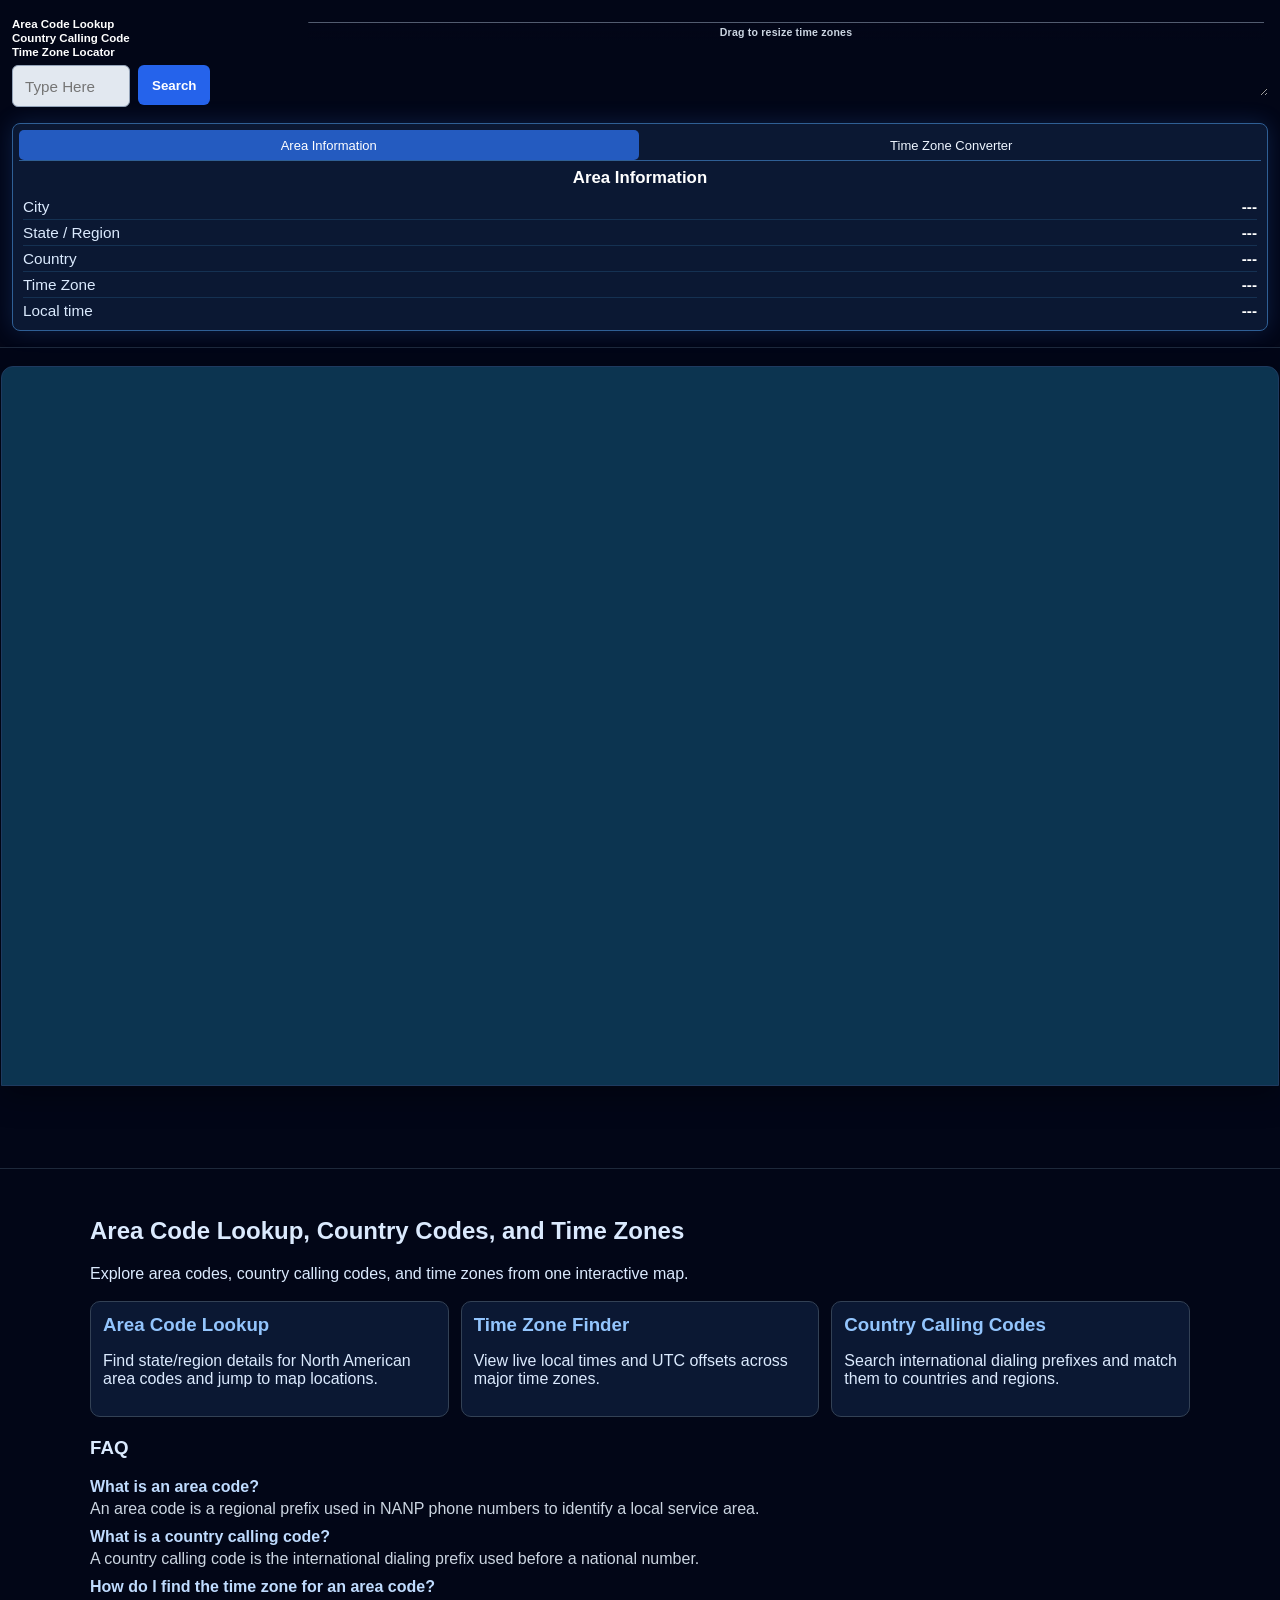
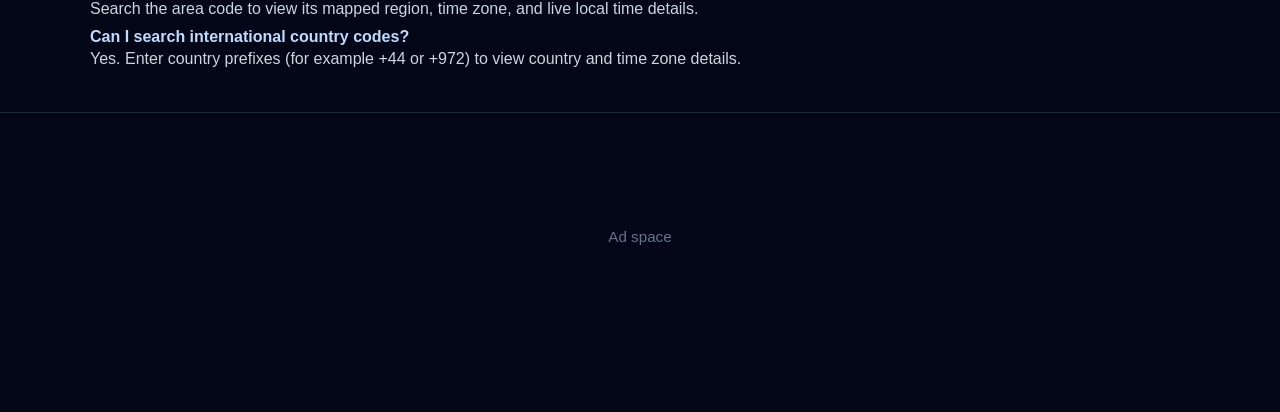
<file: index.html>
<!DOCTYPE html>
<html lang="en">
<head>
  <meta charset="UTF-8" />
  <meta name="viewport" content="width=device-width, initial-scale=1.0" />
    <meta name="google-site-verification" content="AckQtOd3tchXofUEFiiydMsB1hCQWhpBwoNesFtp4YI" />

  <title>Area Code Lookup | Country Codes, Time Zones & Interactive Map</title>
  <meta
    name="description"
    content="Search area codes and country calling codes with AreaCode Atlas. Find cities, states, regions, time zones, and locations on an interactive map."
  />

  <link
    rel="stylesheet"
    href="https://cdn.maptiler.com/maptiler-sdk-js/latest/maptiler-sdk.css"
  />

  <link rel="stylesheet" href="styles.css?v=compact-20260906" />
</head>

<body>
  <section class="top-section">
    <div class="top-left">
      <header>
        <h1>Area Code Lookup<br>Country Calling Code<br>Time Zone Locator</h1>
      </header>

      <form class="search" id="searchForm">
        <input
          id="areaSearch"
          type="text"
          placeholder="Type Here"
          autocomplete="off"
        />
        <button type="submit">Search</button>
      </form>

      <div class="status-message" id="statusMessage"></div>
    </div>

    <div class="timezone-wrap" id="timezoneWrap">
      <div class="timezone-grid" id="timezoneGrid"></div>
      <div
        class="timezone-resize-handle"
        id="timezoneResizeHandle"
        role="separator"
        aria-orientation="vertical"
        aria-label="Drag to resize time zones"
        title="Drag to resize time zones"
      >
        Drag to resize time zones
      </div>
    </div>

    <aside class="info-panel">
      <h2>Area Information</h2>

      <div class="info-row">
        <span>City</span>
        <strong id="infoCity">---</strong>
      </div>

      <div class="info-row">
        <span>State / Region</span>
        <strong id="infoRegion">---</strong>
      </div>

      <div class="info-row">
        <span>Country</span>
        <strong id="infoCountry">---</strong>
      </div>

      <div class="info-row">
        <span>Time Zone</span>
        <strong id="infoTimeZone">---</strong>
      </div>

      <div class="info-row">
        <span>Local time</span>
        <strong id="infoCountryCode">---</strong>
      </div>
    </aside>
  </section>

  <main class="map-section">
    <div id="map"></div>
  </main>

  <section class="seo-section">
    <div class="seo-content">
      <h2>Area Code Lookup, Country Codes, and Time Zones</h2>
      <p class="seo-lead">
        Explore area codes, country calling codes, and time zones from one interactive map.
      </p>
      <div class="seo-cards">
        <article class="seo-card">
          <h3>Area Code Lookup</h3>
          <p>Find state/region details for North American area codes and jump to map locations.</p>
        </article>
        <article class="seo-card">
          <h3>Time Zone Finder</h3>
          <p>View live local times and UTC offsets across major time zones.</p>
        </article>
        <article class="seo-card">
          <h3>Country Calling Codes</h3>
          <p>Search international dialing prefixes and match them to countries and regions.</p>
        </article>
      </div>

      <h3>FAQ</h3>
      <dl class="faq-list">
        <dt>What is an area code?</dt>
        <dd>An area code is a regional prefix used in NANP phone numbers to identify a local service area.</dd>
        <dt>What is a country calling code?</dt>
        <dd>A country calling code is the international dialing prefix used before a national number.</dd>
        <dt>How do I find the time zone for an area code?</dt>
        <dd>Search the area code to view its mapped region, time zone, and live local time details.</dd>
        <dt>Can I search international country codes?</dt>
        <dd>Yes. Enter country prefixes (for example +44 or +972) to view country and time zone details.</dd>
      </dl>
    </div>
  </section>

  <section class="ad-space">
    <div class="ad-placeholder">
      <p>Ad space</p>
    </div>
  </section>

  <script src="https://cdn.maptiler.com/maptiler-sdk-js/latest/maptiler-sdk.umd.min.js"></script>
  <script src="areacode.js?v=times-under-cities-20260906"></script>
  <script>
    (() => {
      "use strict";

      const PANEL_TIME_ZONE_BY_LABEL = {
        hawaii: "Pacific/Honolulu",
        alaska: "America/Anchorage",
        pacific: "America/Los_Angeles",
        mountain: "America/Denver",
        central: "America/Chicago",
        eastern: "America/New_York",
        atlantic: "America/Halifax",
        newfoundland: "America/St_Johns"
      };

      function formatLocalTime(timeZone) {
        try {
          return new Intl.DateTimeFormat("en-US", {
            timeZone,
            hour: "2-digit",
            minute: "2-digit",
            second: "2-digit",
            hour12: true
          })
            .format(new Date())
            .replace(/^24:/, "00:");
        } catch (error) {
          return "---";
        }
      }

      function getPanelTimeZone() {
        const timezoneValue = document.getElementById("infoTimeZone")?.textContent.trim();
        if (timezoneValue && timezoneValue !== "---" && !/^multiple$/i.test(timezoneValue)) {
          if (timezoneValue.includes("/")) {
            return timezoneValue;
          }

          const normalizedLabel = timezoneValue.toLowerCase();
          if (PANEL_TIME_ZONE_BY_LABEL[normalizedLabel]) {
            return PANEL_TIME_ZONE_BY_LABEL[normalizedLabel];
          }

          const matchingCard = Array.from(document.querySelectorAll(".timezone-card")).find((card) => {
            const cardName = card.querySelector(".timezone-card-name")?.textContent.trim();
            return cardName?.toLowerCase() === normalizedLabel;
          });

          if (matchingCard?.dataset?.tz) {
            return matchingCard.dataset.tz;
          }
        }

        const activeCard = document.querySelector(".timezone-card.is-active");
        return activeCard?.dataset?.tz || "";
      }

      function updateInfoPanelLocalTime() {
        const localTimeValue = document.getElementById("infoCountryCode");
        if (!localTimeValue) return;

        const timeZone = getPanelTimeZone();
        if (!timeZone) {
          localTimeValue.removeAttribute("data-timezone");
          localTimeValue.textContent = "---";
          return;
        }

        localTimeValue.setAttribute("data-timezone", timeZone);
        localTimeValue.textContent = formatLocalTime(timeZone);
      }

      function startInfoPanelLocalTime() {
        const timezoneValue = document.getElementById("infoTimeZone");
        const timezoneGrid = document.getElementById("timezoneGrid");

        if (timezoneValue) {
          new MutationObserver(updateInfoPanelLocalTime).observe(timezoneValue, {
            childList: true,
            characterData: true,
            subtree: true
          });
        }

        if (timezoneGrid) {
          new MutationObserver(updateInfoPanelLocalTime).observe(timezoneGrid, {
            attributes: true,
            subtree: true,
            attributeFilter: ["class"]
          });
        }

        updateInfoPanelLocalTime();
        setInterval(updateInfoPanelLocalTime, 1000);
      }

      if (document.readyState === "loading") {
        document.addEventListener("DOMContentLoaded", startInfoPanelLocalTime);
      } else {
        startInfoPanelLocalTime();
      }
    })();
  </script>

</body>
</html>
</file>
<file: styles.css>
* {
  box-sizing: border-box;
}

html,
body {
  margin: 0;
  min-height: 100%;
  font-family: Arial, Helvetica, sans-serif;
  background: #020617;
  color: #ffffff;
}

body {
  min-height: 1300px;
  overflow-x: hidden;
}

/* =========================
   TOP HEADER SECTION
========================= */

.top-section {
  display: grid;
  grid-template-columns: 240px minmax(700px, 1fr) 320px;
  gap: 16px;
  align-items: start;
  padding: 18px 12px 16px;
  background: #020617;
  border-bottom: 1px solid #1e293b;
}

.top-left {
  min-width: 0;
}

header h1 {
  margin: 0 0 6px;
  font-size: clamp(0.6rem, 0.9vw, 1rem);
  line-height: 1.2;
  font-weight: 800;
  color: #ffffff;
  white-space: normal;
  overflow: visible;
  text-overflow: clip;
}

header p {
  margin: 0 0 16px;
  font-size: 0.95rem;
  color: #e2e8f0;
}

/* =========================
   SEARCH
========================= */

.search {
  display: flex;
  flex-direction: row;
  align-items: flex-start;
  gap: 8px;
  margin: 0;
}

.search input {
  width: 118px;
  height: 42px;
  padding: 10px 12px;
  border: 1px solid #94a3b8;
  border-radius: 6px;
  background: #e2e8f0;
  color: #0f172a;
  font-size: 0.95rem;
  outline: none;
}

.search input:focus {
  border-color: #60a5fa;
  box-shadow: 0 0 0 3px rgba(96, 165, 250, 0.25);
}

.search button {
  height: 40px;
  padding: 0 14px;
  border: none;
  border-radius: 6px;
  background: #2563eb;
  color: #ffffff;
  font-weight: 700;
  cursor: pointer;
}

.search button:hover {
  background: #1d4ed8;
}

.status-message {
  display: none;
}

/* =========================
   TIME ZONE BOXES
========================= */

.timezone-section,
.timezones-section,
.timezone-panel {
  min-width: 0;
  width: 100%;
}

.timezone-wrap {
  height: 78px;
  min-height: 78px;
  overflow-y: auto;
  padding-right: 4px;
  position: relative;
  resize: vertical;
  border-radius: 6px;
}

.timezone-grid,
.time-zone-grid,
#timezoneGrid {
  display: grid;
  grid-template-columns: repeat(8, minmax(105px, 1fr));
  gap: 6px;
  width: 100%;
}

.timezone-card {
  min-height: 72px;
  padding: 7px 8px;
  border: 1px solid rgba(255, 255, 255, 0.22);
  border-radius: 6px;
  color: #ffffff;
  text-align: center;
  cursor: pointer;
  display: flex;
  flex-direction: column;
  justify-content: center;
  gap: 2px;
  box-shadow: inset 0 0 0 1px rgba(255, 255, 255, 0.04);
  transition: transform 0.2s ease, box-shadow 0.2s ease, filter 0.2s ease;
}

.timezone-card:hover {
  transform: translateY(-3px);
  box-shadow: 0 0 18px rgba(255, 255, 255, 0.3);
  filter: brightness(1.12);
}

.timezone-card.is-active {
  transform: translateY(-2px);
  box-shadow: 0 0 0 2px rgba(255, 255, 255, 0.95), 0 0 24px rgba(255, 255, 255, 0.45);
  filter: brightness(1.16);
}

.timezone-name,
.timezone-card-name {
  display: block;
  font-size: 0.92rem;
  line-height: 1.05;
  font-weight: 800;
  text-transform: uppercase;
  text-shadow: 0 1px 2px rgba(0, 0, 0, 0.45);
}

.timezone-time,
.timezone-card-time {
  display: block;
  margin-top: 3px;
  font-size: 0.92rem;
  line-height: 1;
  font-weight: 700;
  text-shadow: 0 1px 2px rgba(0, 0, 0, 0.45);
}

.timezone-card[data-light="true"] {
  color: #061320;
  text-shadow: none;
}

.timezone-resize-handle {
  position: sticky;
  bottom: 0;
  display: flex;
  align-items: center;
  justify-content: center;
  height: 18px;
  margin-top: 4px;
  border-top: 1px solid rgba(148, 163, 184, 0.55);
  color: #cbd5e1;
  font-size: 0.66rem;
  font-weight: 700;
  letter-spacing: 0.02em;
  background: linear-gradient(
    180deg,
    rgba(2, 6, 23, 0.1) 0%,
    rgba(2, 6, 23, 0.9) 100%
  );
  cursor: ns-resize;
  user-select: none;
  z-index: 2;
}

/* =========================
   TIME ZONE BOX COLORS
========================= */

.tz-color-0 {
  background: linear-gradient(135deg, #e2e8f0, #94a3b8);
}

.tz-color-1 {
  background: linear-gradient(135deg, #f0abfc, #c026d3);
}

.tz-color-2 {
  background: linear-gradient(135deg, #7c3aed, #4c1d95);
}

.tz-color-3 {
  background: linear-gradient(135deg, #f87171, #b91c1c);
}

.tz-color-4 {
  background: linear-gradient(135deg, #fbbf24, #b45309);
}

.tz-color-5 {
  background: linear-gradient(135deg, #4ade80, #15803d);
}

.tz-color-6 {
  background: linear-gradient(135deg, #60a5fa, #1d4ed8);
}

.tz-color-7 {
  background: linear-gradient(135deg, #f97316, #9a3412);
}

.tz-color-8 {
  background: linear-gradient(135deg, #ea580c, #7c2d12);
}

.tz-color-9 {
  background: linear-gradient(135deg, #d97706, #78350f);
}

.tz-color-10 {
  background: linear-gradient(135deg, #ca8a04, #713f12);
}

.tz-color-11 {
  background: linear-gradient(135deg, #65a30d, #365314);
}

.tz-color-12 {
  background: linear-gradient(135deg, #16a34a, #14532d);
}

.tz-color-13 {
  background: linear-gradient(135deg, #059669, #064e3b);
}

.tz-color-14 {
  background: linear-gradient(135deg, #0d9488, #134e4a);
}

.tz-color-15 {
  background: linear-gradient(135deg, #3b82f6, #1e40af);
}

.tz-color-16 {
  background: linear-gradient(135deg, #0284c7, #075985);
}

.tz-color-17 {
  background: linear-gradient(135deg, #14b8a6, #0f766e);
}

.tz-color-18 {
  background: linear-gradient(135deg, #4338ca, #312e81);
}

.tz-color-19 {
  background: linear-gradient(135deg, #6d28d9, #3b0764);
}

.tz-color-20 {
  background: linear-gradient(135deg, #be185d, #500724);
}

.tz-color-21 {
  background: linear-gradient(135deg, #dc2626, #7f1d1d);
}

.tz-color-22 {
  background: linear-gradient(135deg, #b45309, #451a03);
}

.tz-color-23 {
  background: linear-gradient(135deg, #4d7c0f, #1a2e05);
}

.tz-color-24 {
  background: linear-gradient(135deg, #047857, #022c22);
}

.tz-color-25 {
  background: linear-gradient(135deg, #0369a1, #082f49);
}

.tz-color-26 {
  background: linear-gradient(135deg, #334155, #020617);
}

.tz-color-27 {
  background: linear-gradient(135deg, #64748b, #1e293b);
}

.tz-color-28 {
  background: linear-gradient(135deg, #0f766e, #134e4a);
}

.tz-color-29 {
  background: linear-gradient(135deg, #22c55e, #166534);
}

.tz-color-30 {
  background: linear-gradient(135deg, #a3e635, #4d7c0f);
}

.tz-color-31 {
  background: linear-gradient(135deg, #facc15, #a16207);
}

.tz-color-32 {
  background: linear-gradient(135deg, #fb7185, #9f1239);
}

.tz-color-33 {
  background: linear-gradient(135deg, #f472b6, #9d174d);
}

.tz-color-34 {
  background: linear-gradient(135deg, #a78bfa, #5b21b6);
}

.tz-color-35 {
  background: linear-gradient(135deg, #818cf8, #3730a3);
}

.tz-color-36 {
  background: linear-gradient(135deg, #38bdf8, #075985);
}

.tz-color-37 {
  background: linear-gradient(135deg, #2dd4bf, #115e59);
}


/* =========================
   AREA INFORMATION BOX
========================= */

.info-panel,
.area-info,
.area-info-panel {
  min-height: 122px;
  height: auto;
  padding: 8px 10px 6px;
  border: 1px solid #2f5f95;
  border-radius: 8px;
  background: #0b1833;
  box-shadow: 0 0 22px rgba(59, 130, 246, 0.2);
  color: #ffffff;
  overflow: visible;
}

.info-panel h2,
.area-info h2,
.area-info-panel h2 {
  margin: 0 0 6px;
  text-align: center;
  font-size: 1.05rem;
  font-weight: 800;
  color: #ffffff;
}

.info-row {
  display: grid;
  grid-template-columns: 1fr auto;
  gap: 8px;
  align-items: center;
  min-height: 26px;
  border-bottom: 1px solid #153152;
  font-size: 1.7vh;
}

.tz-utc {
  font-size: 0.72rem;
  opacity: 0.85;
  font-weight: 700;
  letter-spacing: 0.04em;
}

.info-row:last-child {
  border-bottom: none;
}

.info-row span {
  color: #dbeafe;
}

.info-row strong {
  text-align: right;
  color: #ffffff;
  font-weight: 800;
  overflow-wrap: anywhere;
}

.info-row.is-hidden {
  display: none;
}

/* =========================
   MAP AREA
========================= */

.map-section {
  padding: 18px 0 0;
  background: #020617;
  min-height: 820px;
}

#map {
  width: calc(100% - 2px);
  height: 720px;
  margin: 0 auto;
  border: 1px solid #1e3a5f;
  border-radius: 12px 12px 0 0;
  background: #0c3450;
  overflow: hidden;
  box-shadow: 0 10px 30px rgba(0, 0, 0, 0.35);
}

.maptiler-ctrl,
.maplibregl-ctrl {
  border-radius: 8px;
}

.maptiler-ctrl-top-right {
  top: 10px;
  right: 10px;
}

/* =========================
   MAP PIN MARKER
========================= */

.map-marker {
  width: 24px;
  height: 24px;
  background: #ef4444;
  border: 3px solid #ffffff;
  border-radius: 50% 50% 50% 0;
  transform: rotate(-45deg);
  box-shadow: 0 4px 14px rgba(0, 0, 0, 0.45);
}

.map-marker::after {
  content: "";
  position: absolute;
  width: 8px;
  height: 8px;
  left: 5px;
  top: 5px;
  background: #ffffff;
  border-radius: 50%;
}

/* =========================
   SEO + FAQ SECTION
========================= */


.seo-section {
  padding: 28px 20px;
  background: #020617;
  border-top: 1px solid #1e293b;
}

.seo-section .seo-content {
  margin: 0 auto;
}

/* =========================
   AD SPACE
========================= */

.ad-space,
.ads-section,
.bottom-ad-space {
  min-height: 300px;
  padding: 28px 20px 80px;
  background: #020617;
  color: #64748b;
  text-align: center;
  border-top: 1px solid #1e293b;
  display: flex;
  align-items: center;
  justify-content: center;
}

.ad-placeholder {
  width: 100%;
}

.ad-space p {
  margin: 0;
  font-size: 0.95rem;
}

.seo-content {
  max-width: 1100px;
  text-align: left;
  color: #dbeafe;
}

.seo-lead {
  margin: 8px 0 18px;
}

.seo-cards {
  display: grid;
  grid-template-columns: repeat(3, minmax(180px, 1fr));
  gap: 12px;
  margin-bottom: 20px;
}

.seo-card {
  border: 1px solid #334155;
  background: #0b1833;
  border-radius: 10px;
  padding: 12px;
}

.seo-card h3 {
  margin: 0 0 8px;
  color: #93c5fd;
}

.faq-list dt {
  margin-top: 10px;
  font-weight: 700;
  color: #bfdbfe;
}

.faq-list dd {
  margin: 4px 0 0;
  color: #cbd5e1;
}

/* =========================
   RESPONSIVE
========================= */

@media (max-width: 1300px) {
  .top-section {
    grid-template-columns: 280px 1fr;
  }

  .info-panel,
  .area-info,
  .area-info-panel {
    grid-column: 1 / -1;
    max-width: none;
  }

  .timezone-grid,
  .time-zone-grid,
  #timezoneGrid {
    grid-template-columns: repeat(7, minmax(100px, 1fr));
  }

  .timezone-wrap {
    height: 78px;
  }
}

@media (max-width: 900px) {
  .top-section {
    grid-template-columns: 1fr;
  }

  .timezone-grid,
  .time-zone-grid,
  #timezoneGrid {
    grid-template-columns: repeat(2, 1fr);
  }

  .search input {
    width: calc(100% - 92px);
  }

  .search button {
    width: 84px;
  }

  #map {
    height: 620px;
  }
}

@media (max-width: 720px) {
  .top-section {
    padding: 14px;
  }

  .timezone-grid,
  .time-zone-grid,
  #timezoneGrid {
    grid-template-columns: repeat(2, minmax(120px, 1fr));
  }

  #map {
    height: 560px;
  }

  .map-section {
    min-height: 700px;
    padding: 12px 0 0;
  }
}

/* Compact converter occupies the existing information panel. */
.info-panel { min-width: 0; }
.info-panel [hidden] { display: none !important; }
.cc-tabs { display: flex; gap: 3px; margin: -2px -4px 7px; border-bottom: 1px solid #2f5f95; }
.cc-tabs button, #cc-tool button { font: inherit; font-size: 14px; border: 1px solid #42638b; border-radius: 5px; background: #153152; color: #eef5ff; cursor: pointer; padding: 4px 8px; min-height: 30px; }
.cc-tabs button { flex: 1; padding: 7px 3px; border: 0; background: transparent; font-size: 13px; }
.cc-tabs [aria-selected="true"], #cc-today[aria-pressed="true"] { background: #245bc0; color: white; }
#cc-tool { font-size: 14px; color-scheme: dark; }
#cc-tool input { width: 100%; min-width: 0; box-sizing: border-box; font: inherit; font-size: 16px; color: #eef5ff; background: #020c21; border: 1px solid #42638b; border-radius: 5px; padding: 4px 6px; min-height: 30px; }
.cc-location { display: grid; grid-template-columns: 36px minmax(0,1fr); gap: 5px; align-items: center; }
.cc-search { position: relative; min-width: 0; }
.cc-options { position: absolute; top: 100%; left: 0; right: 0; background: #102746; border: 1px solid #527bab; border-radius: 5px; max-height: 220px; overflow-y: auto; z-index: 100; box-shadow: 0 6px 16px #0008; }
.cc-options [role="option"] { padding: 9px 7px; cursor: pointer; overflow-wrap: anywhere; }
.cc-options [role="option"]:hover,.cc-options [aria-selected="true"] { background: #245bc0; }
.cc-swap-row { display: flex; justify-content: center; margin-left: 36px; }
#cc-tool #cc-swap { background: transparent; color: #9fc5ff; border: 0; min-height: 22px; padding: 0 14px; font-size: 20px; }
.cc-time-row { display: grid; grid-template-columns: 36px minmax(85px,108px) 12px minmax(0,1fr); gap: 4px; align-items: center; margin-top: 7px; }
.cc-answer { display: flex; flex-direction: column; min-width: 0; }
#cc-result { font-size: 17px; white-space: nowrap; }
#cc-day { font-size: 12px; color: #b6cdea; }
.cc-date-row { display: flex; gap: 6px; align-items: center; flex-wrap: wrap; margin-top: 7px; }
.cc-date-row label { width: 35px; }
#cc-tool #cc-now { margin-left: auto; }
#cc-date { flex-basis: 100%; }
#cc-message { font-size: 13px; color: #fde68a; margin: 7px 0 0; }
.info-panel :focus-visible { outline: 2px solid #93c5fd; outline-offset: 2px; }
#cc-tool button:disabled { opacity: .5; cursor: default; }
@media(pointer:coarse) { #cc-tool button,#cc-tool input,#cc-tool #cc-swap,.cc-tabs button { min-height: 44px; } }
</file>
